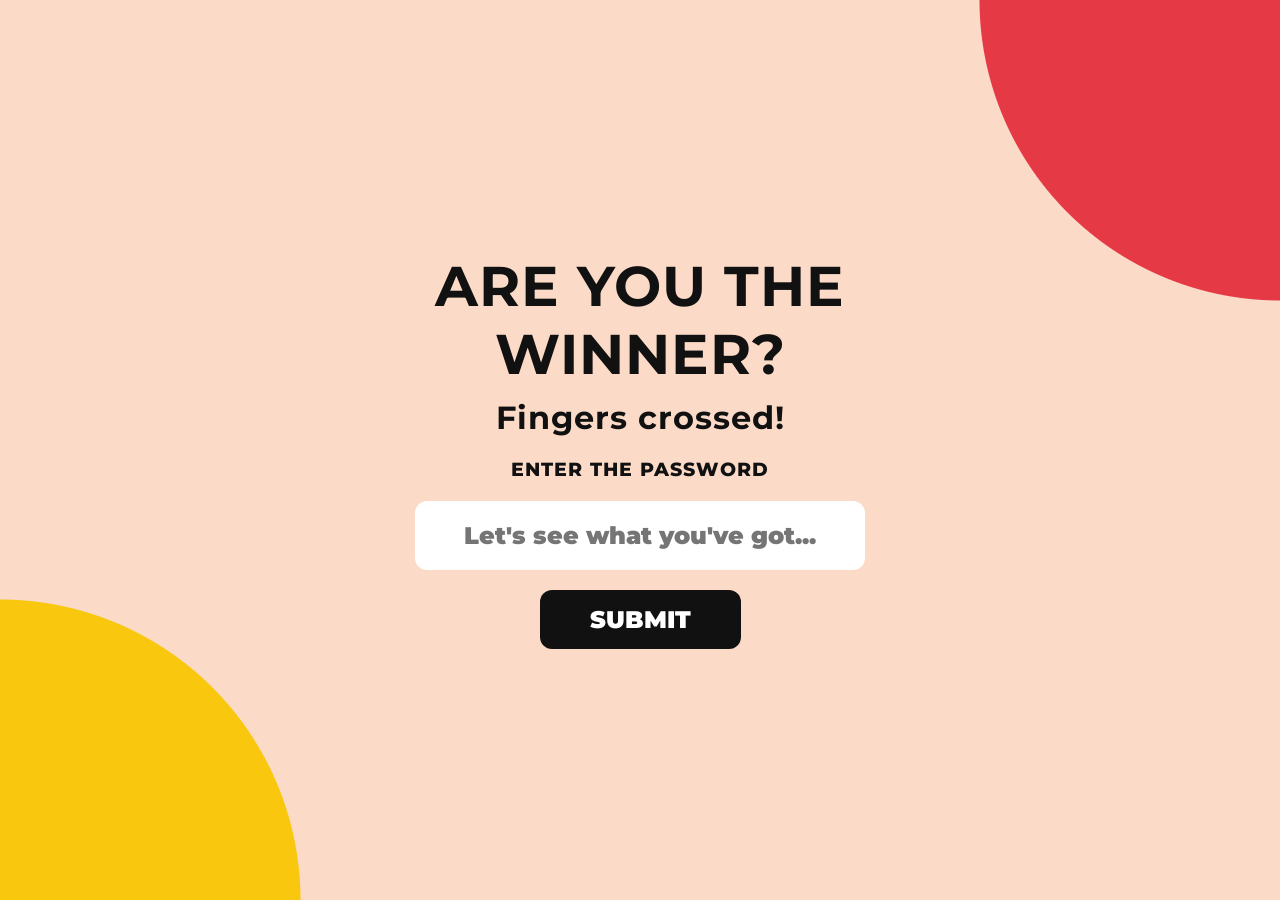
<file: index.html>
<!DOCTYPE html>
<html lang="en">
<head>
  <meta charset="UTF-8">
  <meta name="viewport" content="width=device-width, initial-scale=1.0">
  <title>For the Mind</title>
  <link href="https://fonts.googleapis.com/css2?family=Montserrat:wght@800;900&display=swap" rel="stylesheet">
  <link rel="stylesheet" href="index-style.css">
</head>
<body>

  <div class="center-content">
    <h1>ARE YOU THE WINNER?</h1>
    <h2>Fingers crossed!</h2>
    <p>Enter the password</p>
    
    <input type="text" id="password" placeholder="Let's see what you've got...">
    <br>
    <button onclick="verify()">SUBMIT</button>
    
    <div id="error-msg">Kwani rada bruuuh! Uskii mumebant.</div>
  </div>

  <script>
    function verify() {
      const input = document.getElementById('password').value.toUpperCase().replace(/\s/g, '');
      const errorMsg = document.getElementById('error-msg');

      if (input === 'EMERGENCYRESPONSEWIN') {
        window.location.href = 'winner.html';
      } else {
        errorMsg.style.display = 'block';
        document.getElementById('password').value = '';
      }
    }
  </script>

</body>
</html>
</file>
<file: index-style.css>
*, *::before, *::after {
  box-sizing: border-box;
}

html, body {
  margin: 0;
  padding: 0;
  width: 100%;
  min-height: 100dvh;
}

body {
  font-family: 'Montserrat', sans-serif;
  background-color: #fbdac8;
  
  background-image: 
    radial-gradient(circle at 100% 0%, #e63946 min(300px, 35vw), transparent calc(min(300px, 35vw) + 1px)),
    radial-gradient(circle at 0% 100%, #f9c80e min(300px, 35vw), transparent calc(min(300px, 35vw) + 1px));
  
  display: flex;
  justify-content: center;
  align-items: center;
}

.center-content {
  position: relative;
  z-index: 10;
  text-align: center;
  width: 100%;
  max-width: 500px;
  padding: 20px;
}

h1 {
  font-size: clamp(1.8rem, 6vw, 3.5rem);
  color: #111;
  margin: 0;
  text-transform: uppercase;
  letter-spacing: 1px;
}

h2 {
  font-size: clamp(1.2rem, 4vw, 2rem);
  color: #111;
  margin: 10px 0 20px 0;
  letter-spacing: 1px;
}

p {
  font-size: clamp(0.9rem, 3vw, 1.2rem);
  font-weight: 800;
  color: #111;
  margin-bottom: 20px;
  text-transform: uppercase;
  letter-spacing: 1px;
}

input[type="text"] {
  width: 100%;
  max-width: 450px;
  padding: clamp(12px, 3vw, 20px);
  font-size: clamp(1rem, 3vw, 1.5rem);
  font-family: 'Montserrat', sans-serif;
  font-weight: 900;
  text-align: center;
  border: none;
  border-radius: 12px;
  outline: none;
  background: #ffffff;
  color: #111;
}

button {
  margin-top: 20px;
  padding: clamp(10px, 2.5vw, 15px) clamp(25px, 6vw, 50px);
  font-size: clamp(1rem, 3vw, 1.5rem);
  font-family: 'Montserrat', sans-serif;
  font-weight: 900;
  background-color: #111;
  color: #ffffff;
  border: none;
  border-radius: 12px;
  cursor: pointer;
  transition: transform 0.1s;
}

button:active {
  transform: scale(0.95);
}

#error-msg {
  color: #fff;
  background-color: #e63946;
  padding: 10px;
  margin-top: 20px;
  font-size: clamp(0.9rem, 2.5vw, 1.2rem);
  font-weight: 900;
  border-radius: 12px;
  display: none;
  word-break: break-word;
}
</file>
